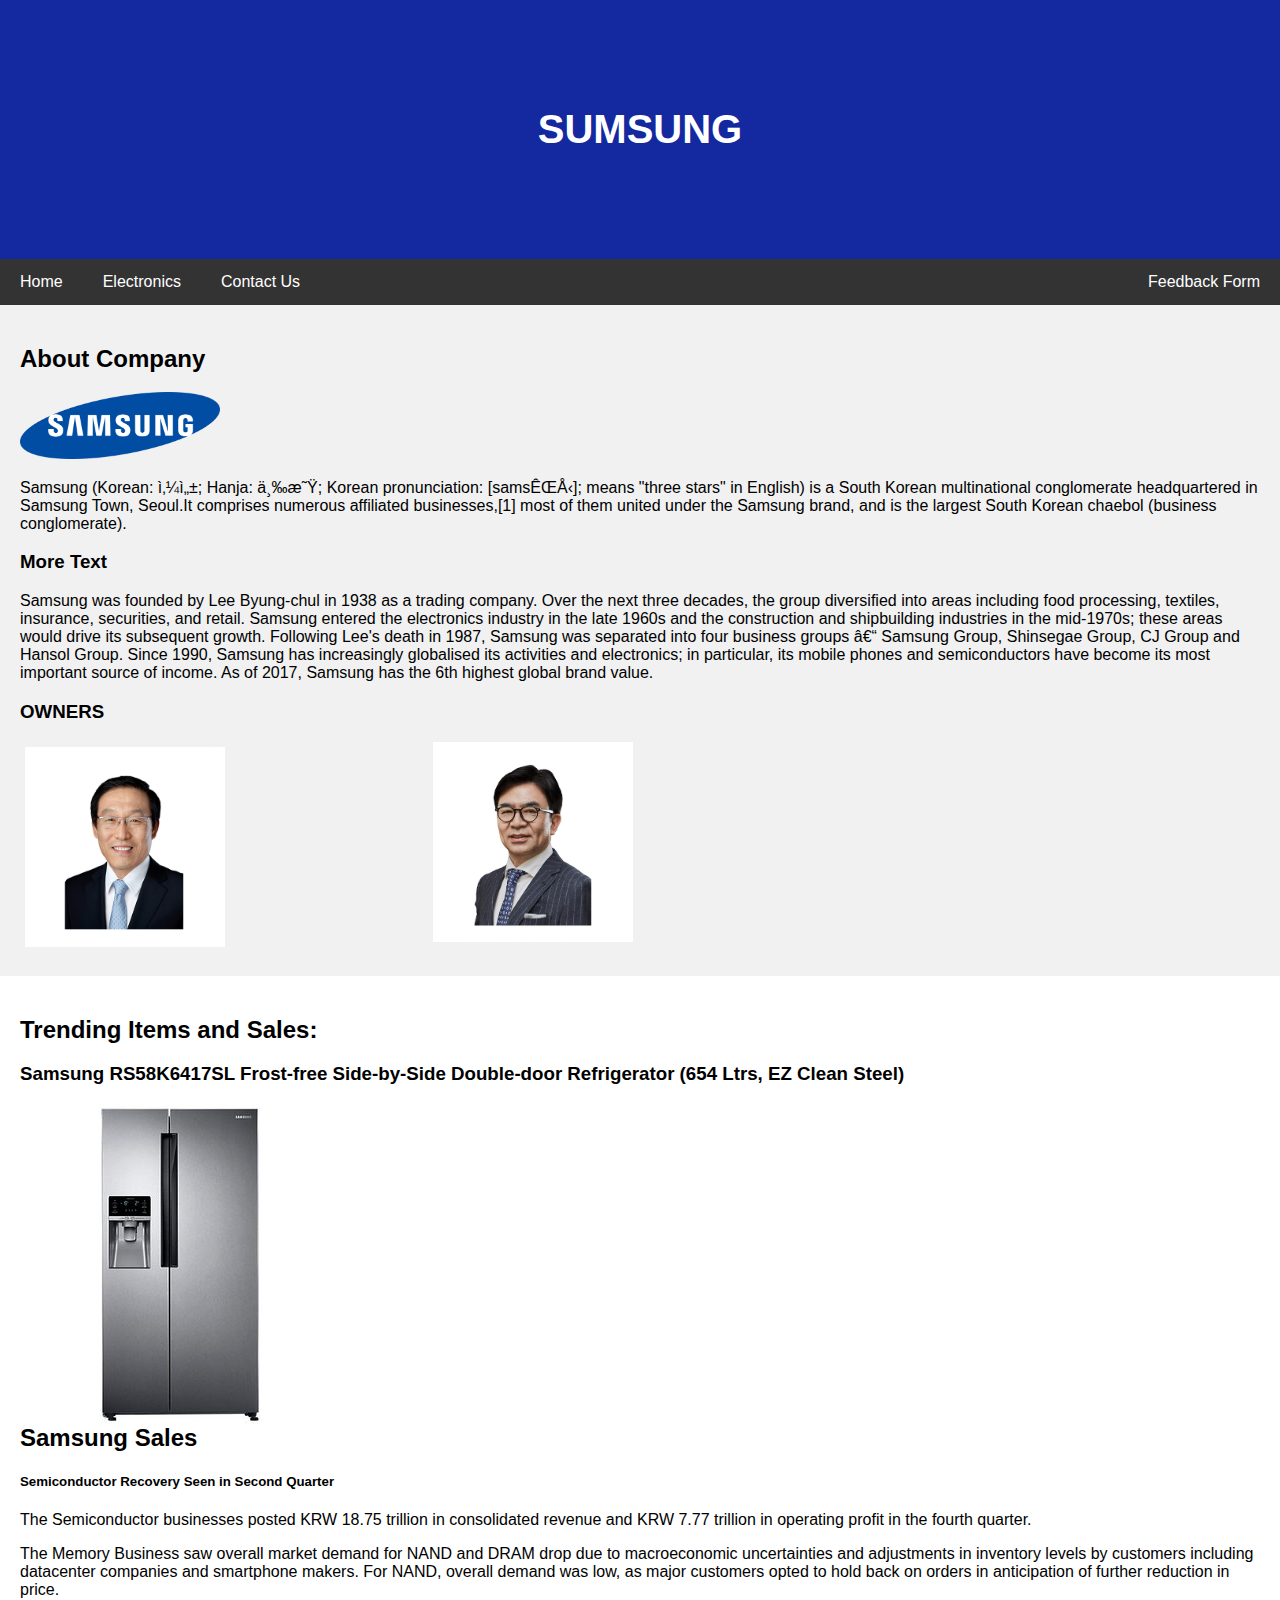
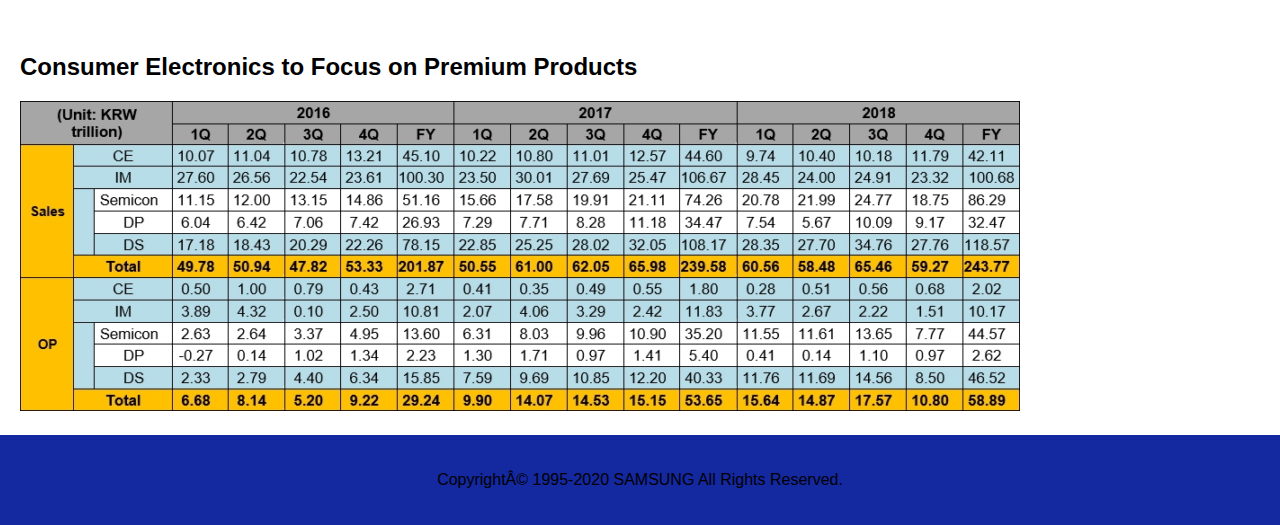
<file: index.html>
<!DOCTYPE html>
<html lang="en">

<head>
    <link rel="icon" href="favicon.ico>
    <title>Shavy's Website</title>
    <meta charset="UTF-8">
    <meta name="viewport" content="width=device-width, initial-scale=1">
    <style>
        * {
            box-sizing: border-box;
        }
        /* Style the body */
        
        body {
            font-family: Arial, Helvetica, sans-serif;
            margin: 0;
        }
        
        
        /* Header/logo Title */
        
        .header {
            padding: 80px;
            text-align: center;
            background: #1428A0;
            color: white;
        }
        /* Increase the font size of the heading */
        
        .header h1 {
            font-size: 40px;
        }
        /* Style the top navigation bar */
        
        .navbar {
            overflow: hidden;
            background-color: #333;
        }
        /* Style the navigation bar links */
        
        .navbar a {
            float: left;
            display: block;
            color: white;
            text-align: center;
            padding: 14px 20px;
            text-decoration: none;
        }
        /* Right-aligned link */
        
        .navbar a.right {
            float: right;
        }
        /* Change color on hover */
        
        .navbar a:hover {
            background-color: #ddd;
            color: black;
        }
        /* Column container */
        
        .row {
            display: -ms-flexbox;
            /* IE10 */
            display: flex;
            -ms-flex-wrap: wrap;
            /* IE10 */
            flex-wrap: wrap;
        }
        /* Create two unequal columns that sits next to each other */
        /* Sidebar/left column */
        
        .side {
            -ms-flex: 30%;
            /* IE10 */
            flex: 30%;
            background-color: #f1f1f1;
            padding: 20px;
        }
        /* Main column */
        
        .main {
            -ms-flex: 70%;
            /* IE10 */
            flex: 70%;
            background-color: white;
            padding: 20px;
        }
        /* Footer */
        
        .footer {
            padding: 20px;
            text-align: center;
            background: #1428A0;
            width: 100%;
        }
        /* Responsive layout - when the screen is less than 700px wide, make the two columns stack on top of each other instead of next to each other */
        
        @media screen and (max-width: 700px) {
            .row {
                flex-direction: column;
            }
        }
        /* Responsive layout - when the screen is less than 400px wide, make the navigation links stack on top of each other instead of next to each other */
        
        @media screen and (max-width: 400px) {
            .navbar a {
                float: none;
                width: 100%;
            }
        }
        
        .column {
            float: left;
            width: 33.33%;
            padding: 5px;
        }
    </style>
</head>

<body>

    <div class="header">
        <h1>SUMSUNG</h1>
    </div>

    <div class="navbar">
        <a href="index.html">Home</a>
        <a href="electronic.html">Electronics</a>
        <a href="contact.html">Contact Us</a>
        <a href="contact.html" class="right">Feedback Form</a>
    </div>

    <div class="row">
        <div class="side">
            <h2>About Company</h2>
            <div>
                <image src="samsung.png" style="width:200px">
            </div>
            <p>Samsung (Korean: 삼성; Hanja: 三星; Korean pronunciation: [samsʌŋ]; means "three stars" in English) is a South Korean multinational conglomerate headquartered in Samsung Town, Seoul.It comprises numerous affiliated businesses,[1] most of them
                united under the Samsung brand, and is the largest South Korean chaebol (business conglomerate).</p>
            <h3>More Text</h3>
            <p>Samsung was founded by Lee Byung-chul in 1938 as a trading company. Over the next three decades, the group diversified into areas including food processing, textiles, insurance, securities, and retail. Samsung entered the electronics industry
                in the late 1960s and the construction and shipbuilding industries in the mid-1970s; these areas would drive its subsequent growth. Following Lee's death in 1987, Samsung was separated into four business groups – Samsung Group, Shinsegae
                Group, CJ Group and Hansol Group. Since 1990, Samsung has increasingly globalised its activities and electronics; in particular, its mobile phones and semiconductors have become its most important source of income. As of 2017, Samsung
                has the 6th highest global brand value.</p>
            <h3>OWNERS</h3>
            <div class="row">
                <div class="column">
                    <image src="owner1.jpg" style="width:200px">
                </div><br>
                <div>
                    <image src="owner2.jpg" style="width:200px">
                </div><br>
            </div>
        </div>
        <div class="main">
            <h2>Trending Items and Sales:</h2>
            <div>
                <h3>Samsung RS58K6417SL Frost-free Side-by-Side Double-door Refrigerator (654 Ltrs, EZ Clean Steel)</h3>
                <div class="img" style="height:300px;">
                    <img src="1.jpg">


                </div>
                <h2>Samsung Sales</h2>
                <h5>Semiconductor Recovery Seen in Second Quarter</h5>
                <p>The Semiconductor businesses posted KRW 18.75 trillion in consolidated revenue and KRW 7.77 trillion in operating profit in the fourth quarter.</p>
                <p>The Memory Business saw overall market demand for NAND and DRAM drop due to macroeconomic uncertainties and adjustments in inventory levels by customers including datacenter companies and smartphone makers. For NAND, overall demand was
                    low, as major customers opted to hold back on orders in anticipation of further reduction in price.</p>
                <br>
                <h2>Consumer Electronics to Focus on Premium Products</h2>
                <div>
                    <image src="turnoverdata.jpg">
                </div>
            </div>
        </div>

        <div class="footer">
            <p>Copyright© 1995-2020 SAMSUNG All Rights Reserved.</p>
        </div>

</body>

</html>
</file>
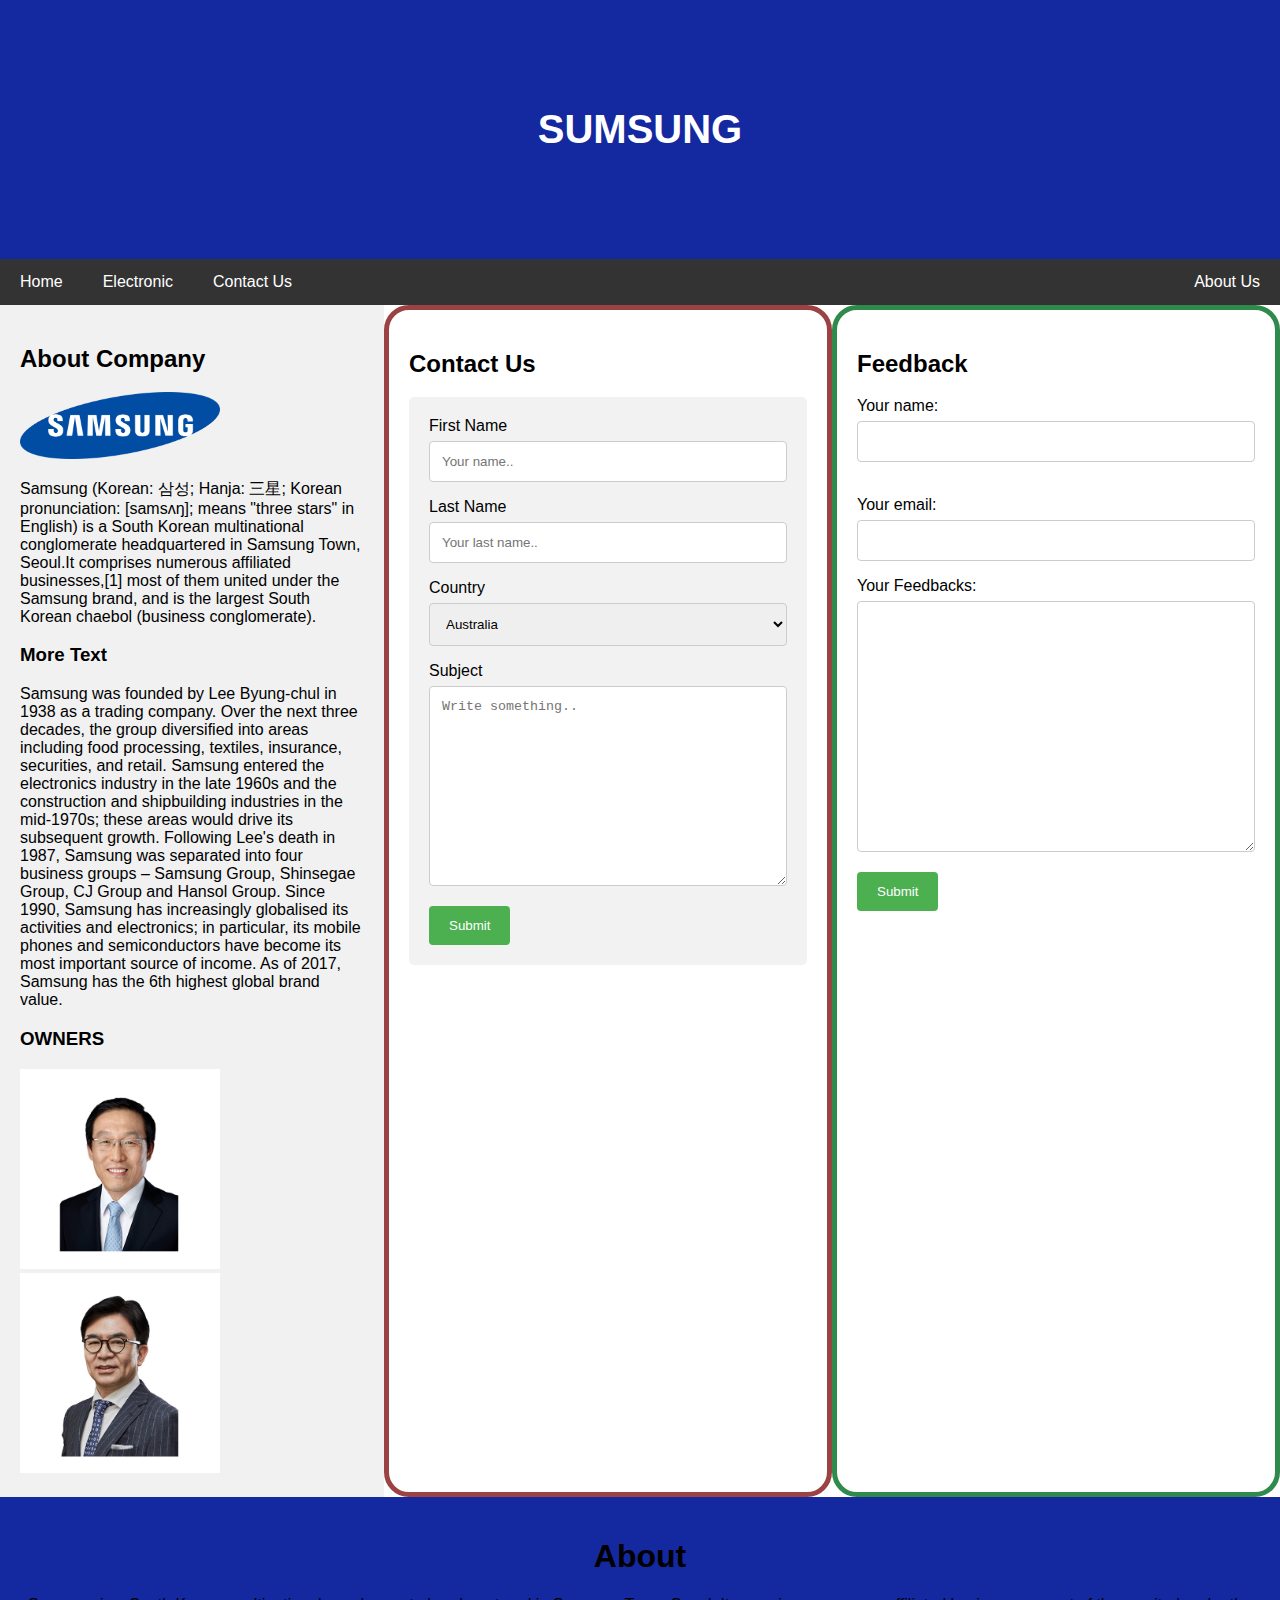
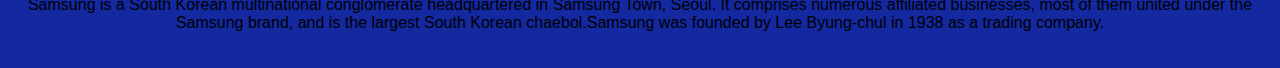
<file: contact.html>
<!DOCTYPE html>
<html lang="en">

<head>
    <title>Shavy Website</title>
    <meta charset="UTF-8">
    <meta name="viewport" content="width=device-width, initial-scale=1">
    <link rel="stylesheet" href="style.css">
</head>

<body>

    <div class="header">
        <h1> SUMSUNG</h1>
    </div>

    <div class="navbar">
        <a href="index.html">Home</a>
        <a href="electronic.html">Electronic</a>
        <a href="contact.html">Contact Us</a>
        <a href="#" class="right">About Us</a>
    </div>

    <div class="row">
        <div class="side">
            <h2>About Company</h2>
            <div>
                <image src="samsung.png" style="width:200px">
            </div>
            <p>Samsung (Korean: 삼성; Hanja: 三星; Korean pronunciation: [samsʌŋ]; means "three stars" in English) is a South Korean multinational conglomerate headquartered in Samsung Town, Seoul.It comprises numerous affiliated businesses,[1] most of them
                united under the Samsung brand, and is the largest South Korean chaebol (business conglomerate).</p>
            <h3>More Text</h3>
            <p>Samsung was founded by Lee Byung-chul in 1938 as a trading company. Over the next three decades, the group diversified into areas including food processing, textiles, insurance, securities, and retail. Samsung entered the electronics industry
                in the late 1960s and the construction and shipbuilding industries in the mid-1970s; these areas would drive its subsequent growth. Following Lee's death in 1987, Samsung was separated into four business groups – Samsung Group, Shinsegae
                Group, CJ Group and Hansol Group. Since 1990, Samsung has increasingly globalised its activities and electronics; in particular, its mobile phones and semiconductors have become its most important source of income. As of 2017, Samsung
                has the 6th highest global brand value.</p>
            <h3>OWNERS</h3>
            <div class="row">
                <div class="column">
                    <image src="owner1.jpg" style="width:200px">
                </div><br>
                <div>
                    <image src="owner2.jpg" style="width:200px">
                </div><br>
            </div>
        </div>
        <div class="main1">
            <h2>Contact Us </h2>
            <div class="container">
                <form>
                    <label for="fname">First Name</label>
                    <input type="text" id="fname" name="firstname" placeholder="Your name..">

                    <label for="lname">Last Name</label>
                    <input type="text" id="lname" name="lastname" placeholder="Your last name..">

                    <label for="country">Country</label>
                    <select id="country" name="country">
                    <option value="australia">Australia</option>
                    <option value="canada">Canada</option>
                    <option value="usa">USA</option>
                  </select>

                    <label for="subject">Subject</label>
                    <textarea id="subject" name="subject" placeholder="Write something.." style="height:200px"></textarea>

                    <input id="myBtn1" type="submit" value="Submit">
                </form>
                <script>
                    // Get the modal
                    var modal = document.getElementById("myModal1");

                    // Get the button that opens the modal
                    var btn = document.getElementById("myBtn1");

                    // Get the <span> element that closes the modal
                    var span = document.getElementsByClassName("close")[0];

                    // When the user clicks the button, open the modal 
                    btn.onclick = function() {
                        modal.style.display = "block";
                    }

                    // When the user clicks on <span> (x), close the modal
                    span.onclick = function() {
                        modal.style.display = "none";
                    }

                    // When the user clicks anywhere outside of the modal, close it
                    window.onclick = function(event) {
                        if (event.target == modal) {
                            modal.style.display = "none";
                        }
                    }
                </script>

            </div>
        </div>

        <!--- right side -->

        <div class="main2">

            <h2>Feedback </h2>
            Your name:<br><input type="text" name="realname"><br>
            <br> Your email:<br><input type="text" name="email"> Your Feedbacks:<br>
            <textarea name="comments" rows="15" cols="50">
            </textarea>
            <!-- Trigger/Open The Modal -->
            <input id="myBtn" type="submit" value="Submit">

            <!-- The Modal -->
            <div id="myModal" class="modal">

                <!-- Modal content -->
                <div class="modal-content">
                    <span class="close">&times;</span>
                    <p>!! Thanks For Submitting !!</p>
                </div>

            </div>

            <script>
                // Get the modal
                var modal = document.getElementById("myModal");

                // Get the button that opens the modal
                var btn = document.getElementById("myBtn");

                // Get the <span> element that closes the modal
                var span = document.getElementsByClassName("close")[0];

                // When the user clicks the button, open the modal 
                btn.onclick = function() {
                    modal.style.display = "block";
                }

                // When the user clicks on <span> (x), close the modal
                span.onclick = function() {
                    modal.style.display = "none";
                }

                // When the user clicks anywhere outside of the modal, close it
                window.onclick = function(event) {
                    if (event.target == modal) {
                        modal.style.display = "none";
                    }
                }
            </script>
        </div>
    </div>

    <div class="footer">
        <h1>About</h1>
        <p>Samsung is a South Korean multinational conglomerate headquartered in Samsung Town, Seoul. It comprises numerous affiliated businesses, most of them united under the Samsung brand, and is the largest South Korean chaebol.Samsung was founded by
            Lee Byung-chul in 1938 as a trading company.</p>
    </div>

</body>

</html>
</file>
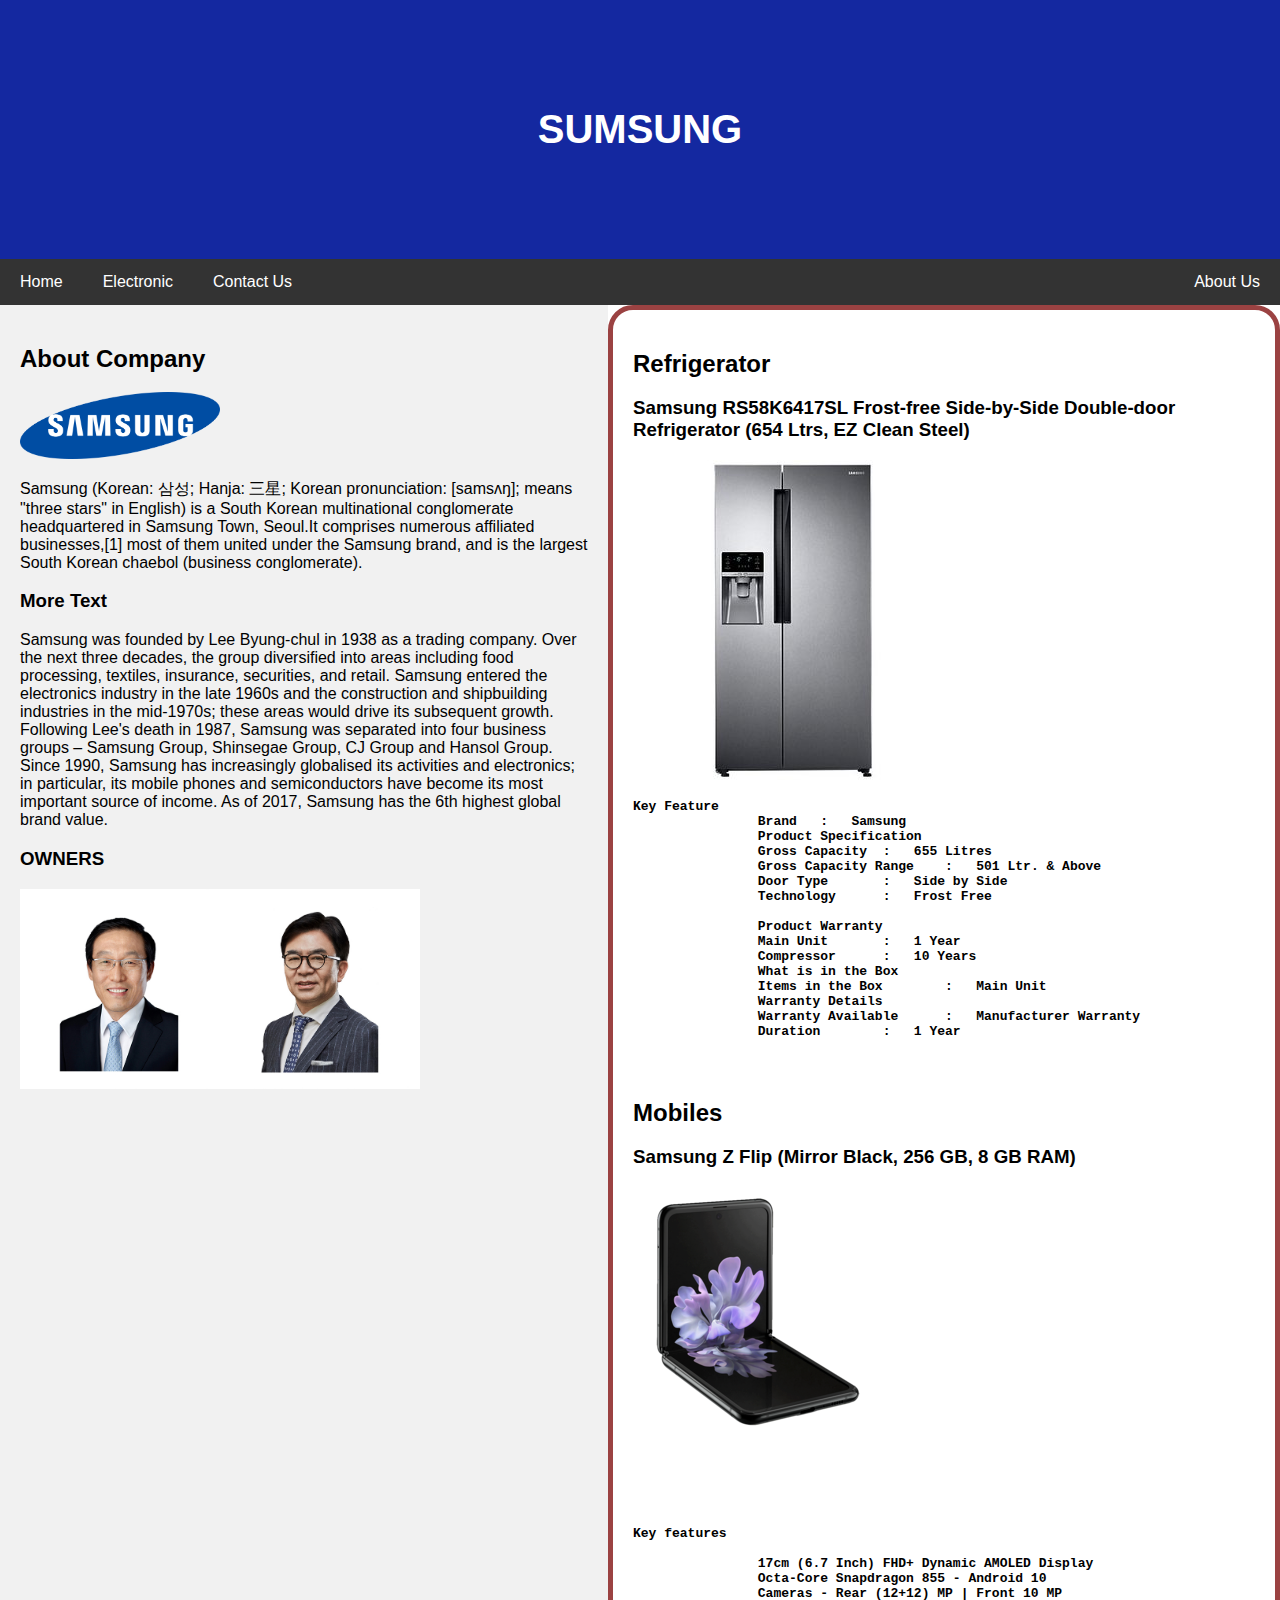
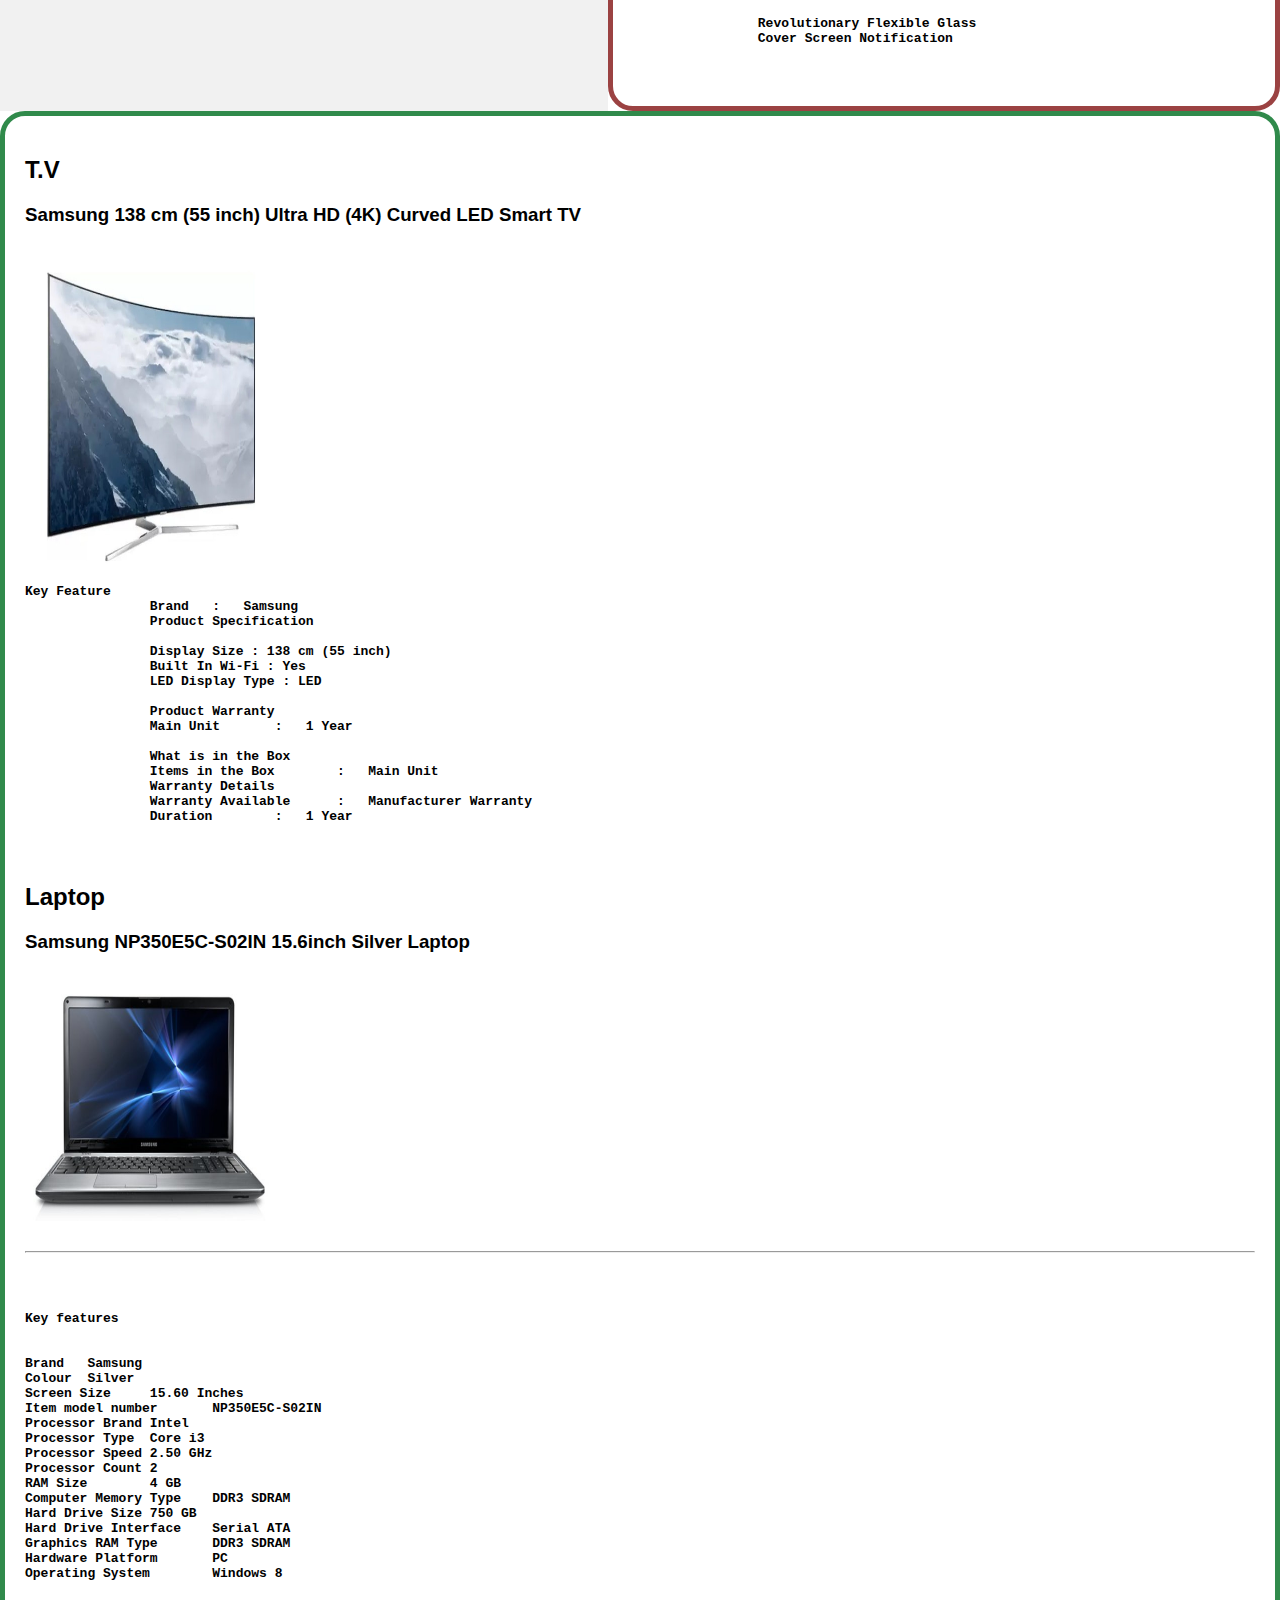
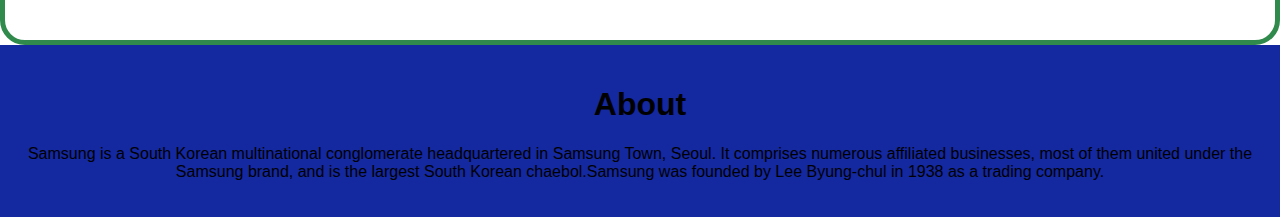
<file: electronic.html>
<!DOCTYPE html>
<html lang="en">

<head>
    <title>Shavy Website</title>
    <meta charset="UTF-8">
    <meta name="viewport" content="width=device-width, initial-scale=1">
    <link rel="stylesheet" href="style.css">
</head>

<body>

    <div class="header">
        <h1> SUMSUNG</h1>
    </div>

    <div class="navbar">
        <a href="index.html">Home</a>
        <a href="electronic.html">Electronic</a>
        <a href="contact.html">Contact Us</a>
        <a href="#" class="right">About Us</a>
    </div>

    <div class="row">
        <div class="side">
            <h2>About Company</h2>
            <div>
                <image src="samsung.png" style="width:200px">
            </div>
            <p>Samsung (Korean: 삼성; Hanja: 三星; Korean pronunciation: [samsʌŋ]; means "three stars" in English) is a South Korean multinational conglomerate headquartered in Samsung Town, Seoul.It comprises numerous affiliated businesses,[1] most of them
                united under the Samsung brand, and is the largest South Korean chaebol (business conglomerate).</p>
            <h3>More Text</h3>
            <p>Samsung was founded by Lee Byung-chul in 1938 as a trading company. Over the next three decades, the group diversified into areas including food processing, textiles, insurance, securities, and retail. Samsung entered the electronics industry
                in the late 1960s and the construction and shipbuilding industries in the mid-1970s; these areas would drive its subsequent growth. Following Lee's death in 1987, Samsung was separated into four business groups – Samsung Group, Shinsegae
                Group, CJ Group and Hansol Group. Since 1990, Samsung has increasingly globalised its activities and electronics; in particular, its mobile phones and semiconductors have become its most important source of income. As of 2017, Samsung
                has the 6th highest global brand value.</p>
            <h3>OWNERS</h3>
            <div class="row">
                <div class="column">
                    <image src="owner1.jpg" style="width:200px">
                </div><br>
                <div>
                    <image src="owner2.jpg" style="width:200px">
                </div><br>
            </div>
        </div>
        <div class="main1">
            <h2>Refrigerator</h2>
            <h3>Samsung RS58K6417SL Frost-free Side-by-Side Double-door Refrigerator (654 Ltrs, EZ Clean Steel)</h3>
            <div class="img" style="height:300px;">
                <img src="1.jpg">
                <br>
                <br>

            </div>
            <br>
            <h4> <pre>Key Feature
                Brand	:   Samsung
                Product Specification
                Gross Capacity	:   655 Litres
                Gross Capacity Range	:   501 Ltr. & Above
                Door Type	:   Side by Side
                Technology	:   Frost Free
               
                Product Warranty
                Main Unit	:   1 Year
                Compressor	:   10 Years
                What is in the Box
                Items in the Box	:   Main Unit
                Warranty Details
                Warranty Available	:   Manufacturer Warranty
                Duration	:   1 Year</pre>
            </h4>


            <br>
            <h2>Mobiles</h2>
            <h3>Samsung Z Flip (Mirror Black, 256 GB, 8 GB RAM)</h3>
            <div class="img" style="height:300px;">
                <img src="2.png">
                <br>
                <br>

            </div>
            <br>
            <h4> <pre>Key features

                17cm (6.7 Inch) FHD+ Dynamic AMOLED Display
                Octa-Core Snapdragon 855 - Android 10
                Cameras - Rear (12+12) MP | Front 10 MP
               
                Revolutionary Flexible Glass
                Cover Screen Notification</pre>
            </h4>


            <br>

        </div>

        <!--- right side -->
        <div class="main2">

            <h2>T.V</h2>
            <h3>Samsung 138 cm (55 inch) Ultra HD (4K) Curved LED Smart TV</h3>
            <div class="img" style="height:300px;">
                <img style="width: 250px; height: 350px; " src="3.jpg">
                <br>
                <br>

            </div>
            <br>
            <h4> <pre>Key Feature
                Brand	:   Samsung
                Product Specification
                
                Display Size : 138 cm (55 inch)
                Built In Wi-Fi : Yes
                LED Display Type : LED
               
                Product Warranty
                Main Unit	:   1 Year
               
                What is in the Box
                Items in the Box	:   Main Unit
                Warranty Details
                Warranty Available	:   Manufacturer Warranty
                Duration	:   1 Year</pre>
            </h4>


            <br>
            <h2>Laptop</h2>
            <h3>Samsung NP350E5C-S02IN 15.6inch Silver Laptop</h3>
            <div class="img" style="height:300px;">
                <img style="width: 250px; height: 250px; " src="4.jpg">
                <br>
                <br>
                <hr>
            </div>
            <br>
            <h4> <pre>Key features

               
Brand	Samsung
Colour	Silver
Screen Size	15.60 Inches
Item model number	NP350E5C-S02IN
Processor Brand	Intel
Processor Type	Core i3
Processor Speed	2.50 GHz
Processor Count	2
RAM Size	4 GB
Computer Memory Type	DDR3 SDRAM
Hard Drive Size	750 GB
Hard Drive Interface	Serial ATA
Graphics RAM Type	DDR3 SDRAM
Hardware Platform	PC
Operating System	Windows 8</pre>
            </h4>


            <br>

        </div>
    </div>

    <div class="footer">
        <h1>About</h1>
        <p>Samsung is a South Korean multinational conglomerate headquartered in Samsung Town, Seoul. It comprises numerous affiliated businesses, most of them united under the Samsung brand, and is the largest South Korean chaebol.Samsung was founded by
            Lee Byung-chul in 1938 as a trading company.</p>
    </div>

</body>

</html>
</file>
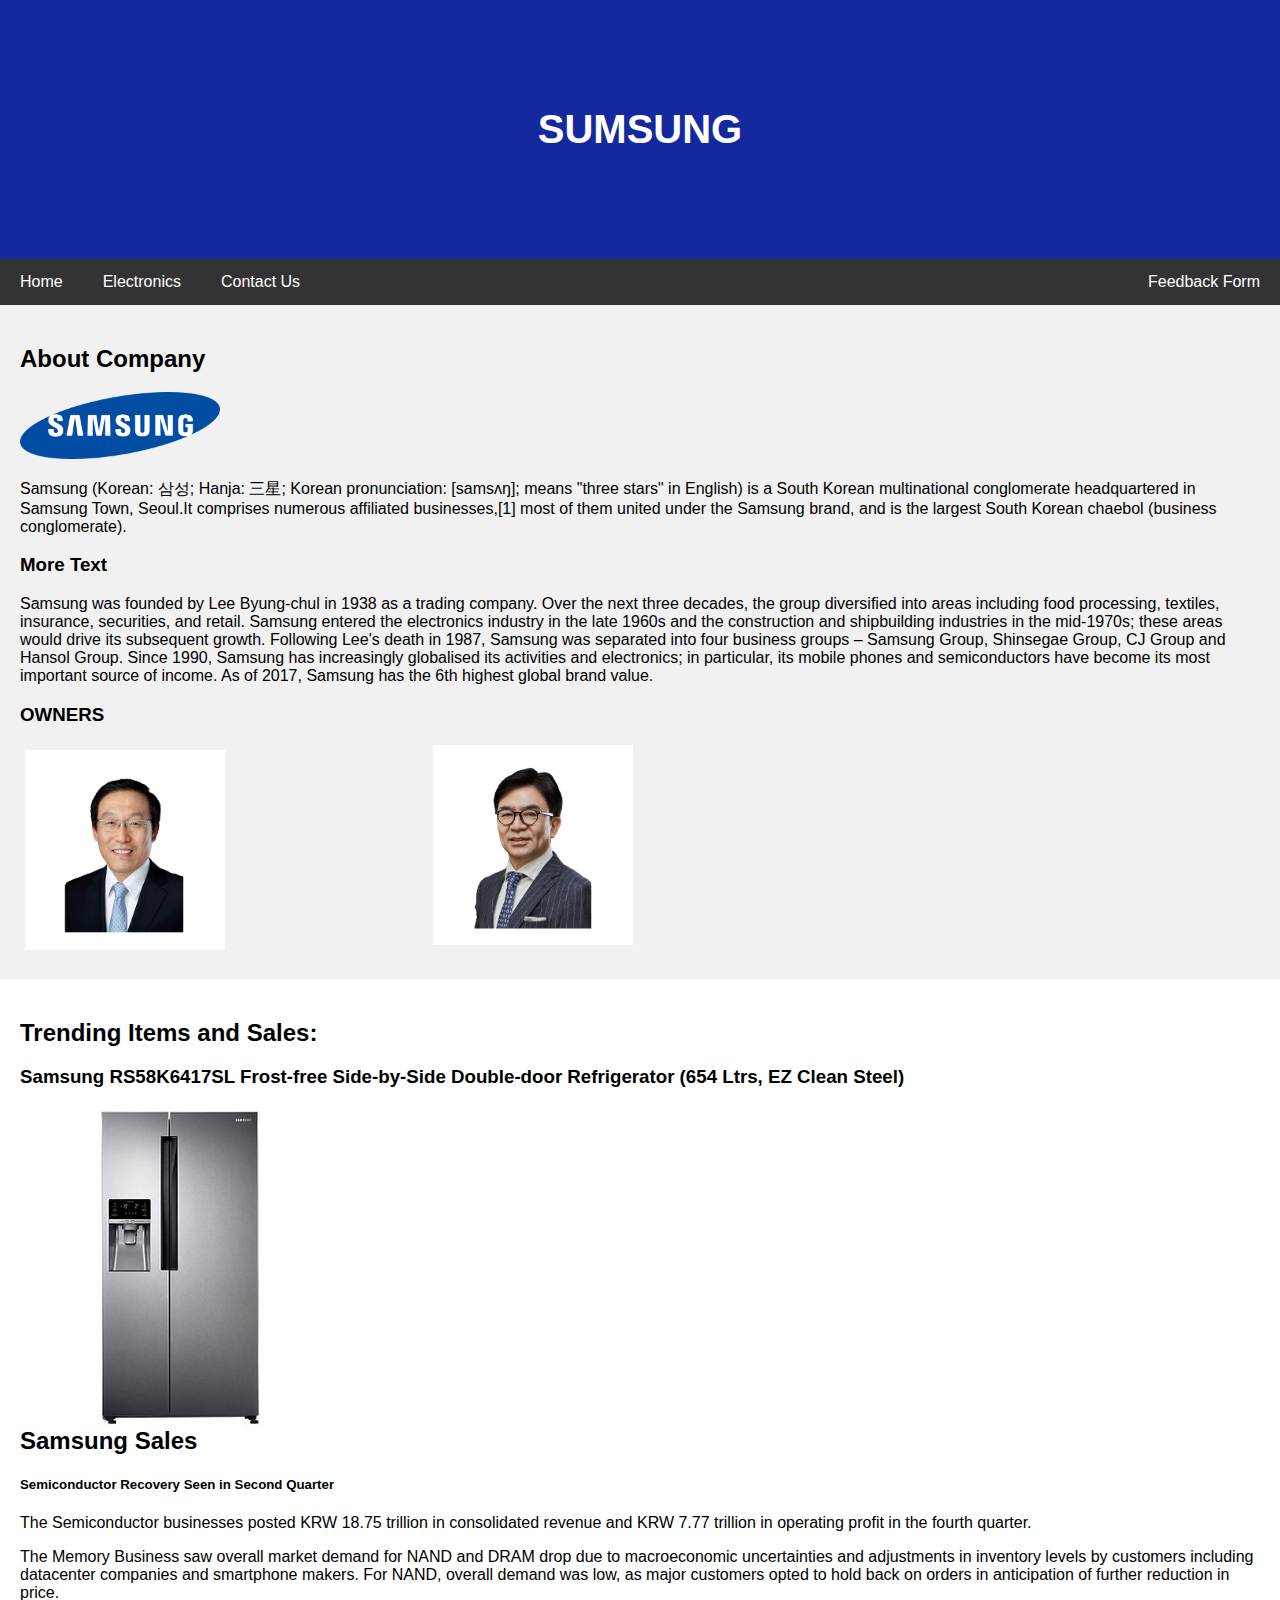
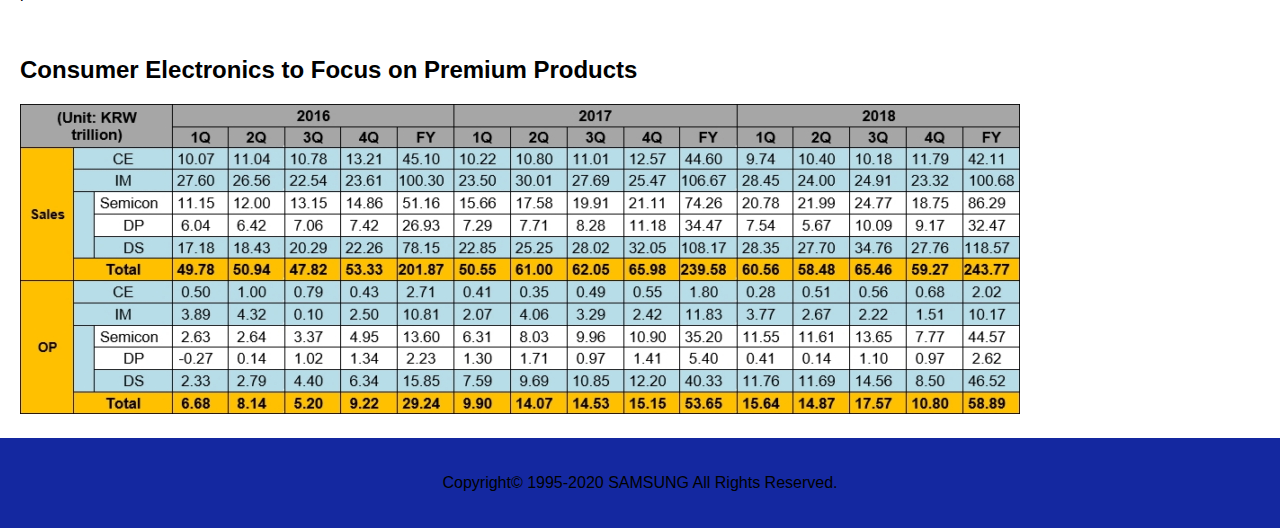
<file: home.html>
<!DOCTYPE html>
<html lang="en">

<head>
    <title>Page Title</title>
    <meta charset="UTF-8">
    <meta name="viewport" content="width=device-width, initial-scale=1">
    <style>
        * {
            box-sizing: border-box;
        }
        /* Style the body */
        
        body {
            font-family: Arial, Helvetica, sans-serif;
            margin: 0;
        }
        
        
        /* Header/logo Title */
        
        .header {
            padding: 80px;
            text-align: center;
            background: #1428A0;
            color: white;
        }
        /* Increase the font size of the heading */
        
        .header h1 {
            font-size: 40px;
        }
        /* Style the top navigation bar */
        
        .navbar {
            overflow: hidden;
            background-color: #333;
        }
        /* Style the navigation bar links */
        
        .navbar a {
            float: left;
            display: block;
            color: white;
            text-align: center;
            padding: 14px 20px;
            text-decoration: none;
        }
        /* Right-aligned link */
        
        .navbar a.right {
            float: right;
        }
        /* Change color on hover */
        
        .navbar a:hover {
            background-color: #ddd;
            color: black;
        }
        /* Column container */
        
        .row {
            display: -ms-flexbox;
            /* IE10 */
            display: flex;
            -ms-flex-wrap: wrap;
            /* IE10 */
            flex-wrap: wrap;
        }
        /* Create two unequal columns that sits next to each other */
        /* Sidebar/left column */
        
        .side {
            -ms-flex: 30%;
            /* IE10 */
            flex: 30%;
            background-color: #f1f1f1;
            padding: 20px;
        }
        /* Main column */
        
        .main {
            -ms-flex: 70%;
            /* IE10 */
            flex: 70%;
            background-color: white;
            padding: 20px;
        }
        /* Footer */
        
        .footer {
            padding: 20px;
            text-align: center;
            background: #1428A0;
            width: 100%;
        }
        /* Responsive layout - when the screen is less than 700px wide, make the two columns stack on top of each other instead of next to each other */
        
        @media screen and (max-width: 700px) {
            .row {
                flex-direction: column;
            }
        }
        /* Responsive layout - when the screen is less than 400px wide, make the navigation links stack on top of each other instead of next to each other */
        
        @media screen and (max-width: 400px) {
            .navbar a {
                float: none;
                width: 100%;
            }
        }
        
        .column {
            float: left;
            width: 33.33%;
            padding: 5px;
        }
    </style>
</head>

<body>

    <div class="header">
        <h1>SUMSUNG</h1>
    </div>

    <div class="navbar">
        <a href="home.html">Home</a>
        <a href="electronic.html">Electronics</a>
        <a href="contact.html">Contact Us</a>
        <a href="contact.html" class="right">Feedback Form</a>
    </div>

    <div class="row">
        <div class="side">
            <h2>About Company</h2>
            <div>
                <image src="samsung.png" style="width:200px">
            </div>
            <p>Samsung (Korean: 삼성; Hanja: 三星; Korean pronunciation: [samsʌŋ]; means "three stars" in English) is a South Korean multinational conglomerate headquartered in Samsung Town, Seoul.It comprises numerous affiliated businesses,[1] most of them
                united under the Samsung brand, and is the largest South Korean chaebol (business conglomerate).</p>
            <h3>More Text</h3>
            <p>Samsung was founded by Lee Byung-chul in 1938 as a trading company. Over the next three decades, the group diversified into areas including food processing, textiles, insurance, securities, and retail. Samsung entered the electronics industry
                in the late 1960s and the construction and shipbuilding industries in the mid-1970s; these areas would drive its subsequent growth. Following Lee's death in 1987, Samsung was separated into four business groups – Samsung Group, Shinsegae
                Group, CJ Group and Hansol Group. Since 1990, Samsung has increasingly globalised its activities and electronics; in particular, its mobile phones and semiconductors have become its most important source of income. As of 2017, Samsung
                has the 6th highest global brand value.</p>
            <h3>OWNERS</h3>
            <div class="row">
                <div class="column">
                    <image src="owner1.jpg" style="width:200px">
                </div><br>
                <div>
                    <image src="owner2.jpg" style="width:200px">
                </div><br>
            </div>
        </div>
        <div class="main">
            <h2>Trending Items and Sales:</h2>
            <div>
                <h3>Samsung RS58K6417SL Frost-free Side-by-Side Double-door Refrigerator (654 Ltrs, EZ Clean Steel)</h3>
                <div class="img" style="height:300px;">
                    <img src="1.jpg">


                </div>
                <h2>Samsung Sales</h2>
                <h5>Semiconductor Recovery Seen in Second Quarter</h5>
                <p>The Semiconductor businesses posted KRW 18.75 trillion in consolidated revenue and KRW 7.77 trillion in operating profit in the fourth quarter.</p>
                <p>The Memory Business saw overall market demand for NAND and DRAM drop due to macroeconomic uncertainties and adjustments in inventory levels by customers including datacenter companies and smartphone makers. For NAND, overall demand was
                    low, as major customers opted to hold back on orders in anticipation of further reduction in price.</p>
                <br>
                <h2>Consumer Electronics to Focus on Premium Products</h2>
                <div>
                    <image src="turnoverdata.jpg">
                </div>
            </div>
        </div>

        <div class="footer">
            <p>Copyright© 1995-2020 SAMSUNG All Rights Reserved.</p>
        </div>

</body>

</html>
</file>
<file: style.css>
* {
    box-sizing: border-box;
}


/* Style the body */

body {
    font-family: Arial, Helvetica, sans-serif;
    margin: 0;
}


/* Header/logo Title */

.header {
    padding: 80px;
    text-align: center;
    background: #1428A0;
    color: white;
}


/* Increase the font size of the heading */

.header h1 {
    font-size: 40px;
}


/* Style the top navigation bar */

.navbar {
    overflow: hidden;
    background-color: #333;
}


/* Style the navigation bar links */

.navbar a {
    float: left;
    display: block;
    color: white;
    text-align: center;
    padding: 14px 20px;
    text-decoration: none;
}


/* Right-aligned link */

.navbar a.right {
    float: right;
}


/* Change color on hover */

.navbar a:hover {
    background-color: #ddd;
    color: black;
}


/* Column container */

.row {
    display: -ms-flexbox;
    /* IE10 */
    display: flex;
    -ms-flex-wrap: wrap;
    /* IE10 */
    flex-wrap: wrap;
}


/* Create two unequal columns that sits next to each other */


/* Sidebar/left column */

.side {
    -ms-flex: 30%;
    /* IE10 */
    flex: 30%;
    background-color: #f1f1f1;
    padding: 20px;
}


/* Main column */

.main1 {
    -ms-flex: 75%;
    /* IE10 */
    flex: 35%;
    background-color: white;
    padding: 20px;
    border: 5px solid rgb(155, 66, 66);
    border-radius: 25px;
}

.main2 {
    -ms-flex: 35%;
    /* IE10 */
    flex: 35%;
    background-color: white;
    padding: 20px;
    border: 5px solid rgb(48, 138, 75);
    border-radius: 25px;
}

/* Footer */

.footer {
    padding: 20px;
    text-align: center;
    background: #1428A0;
}


/* Responsive layout - when the screen is less than 700px wide, make the two columns stack on top of each other instead of next to each other */

@media screen and (max-width: 700px) {
    .row {
        flex-direction: column;
    }
}


/* Responsive layout - when the screen is less than 400px wide, make the navigation links stack on top of each other instead of next to each other */

@media screen and (max-width: 400px) {
    .navbar a {
        float: none;
        width: 100%;
    }
}

body {
    font-family: Arial, Helvetica, sans-serif;
}

* {
    box-sizing: border-box;
}

input[type=text],
select,
textarea {
    width: 100%;
    padding: 12px;
    border: 1px solid #ccc;
    border-radius: 4px;
    box-sizing: border-box;
    margin-top: 6px;
    margin-bottom: 16px;
    resize: vertical;
}

input[type=submit] {
    background-color: #4CAF50;
    color: white;
    padding: 12px 20px;
    border: none;
    border-radius: 4px;
    cursor: pointer;
}

input[type=submit]:hover {
    background-color: #45a049;
}

.container {
    border-radius: 5px;
    background-color: #f2f2f2;
    padding: 20px;
}


/* The Modal (background) */

.modal {
    display: none;
    /* Hidden by default */
    position: fixed;
    /* Stay in place */
    z-index: 1;
    /* Sit on top */
    padding-top: 100px;
    /* Location of the box */
    left: 0;
    top: 0;
    width: 100%;
    /* Full width */
    height: 100%;
    /* Full height */
    overflow: auto;
    /* Enable scroll if needed */
    background-color: rgb(0, 0, 0);
    /* Fallback color */
    background-color: rgba(0, 0, 0, 0.4);
    /* Black w/ opacity */
}


/* Modal Content */

.modal-content {
    background-color: #fefefe;
    margin: auto;
    padding: 20px;
    border: 1px solid #888;
    width: 80%;
}


/* The Close Button */

.close {
    color: #aaaaaa;
    float: right;
    font-size: 28px;
    font-weight: bold;
}

.close:hover,
.close:focus {
    color: #000;
    text-decoration: none;
    cursor: pointer;
}
</file>
